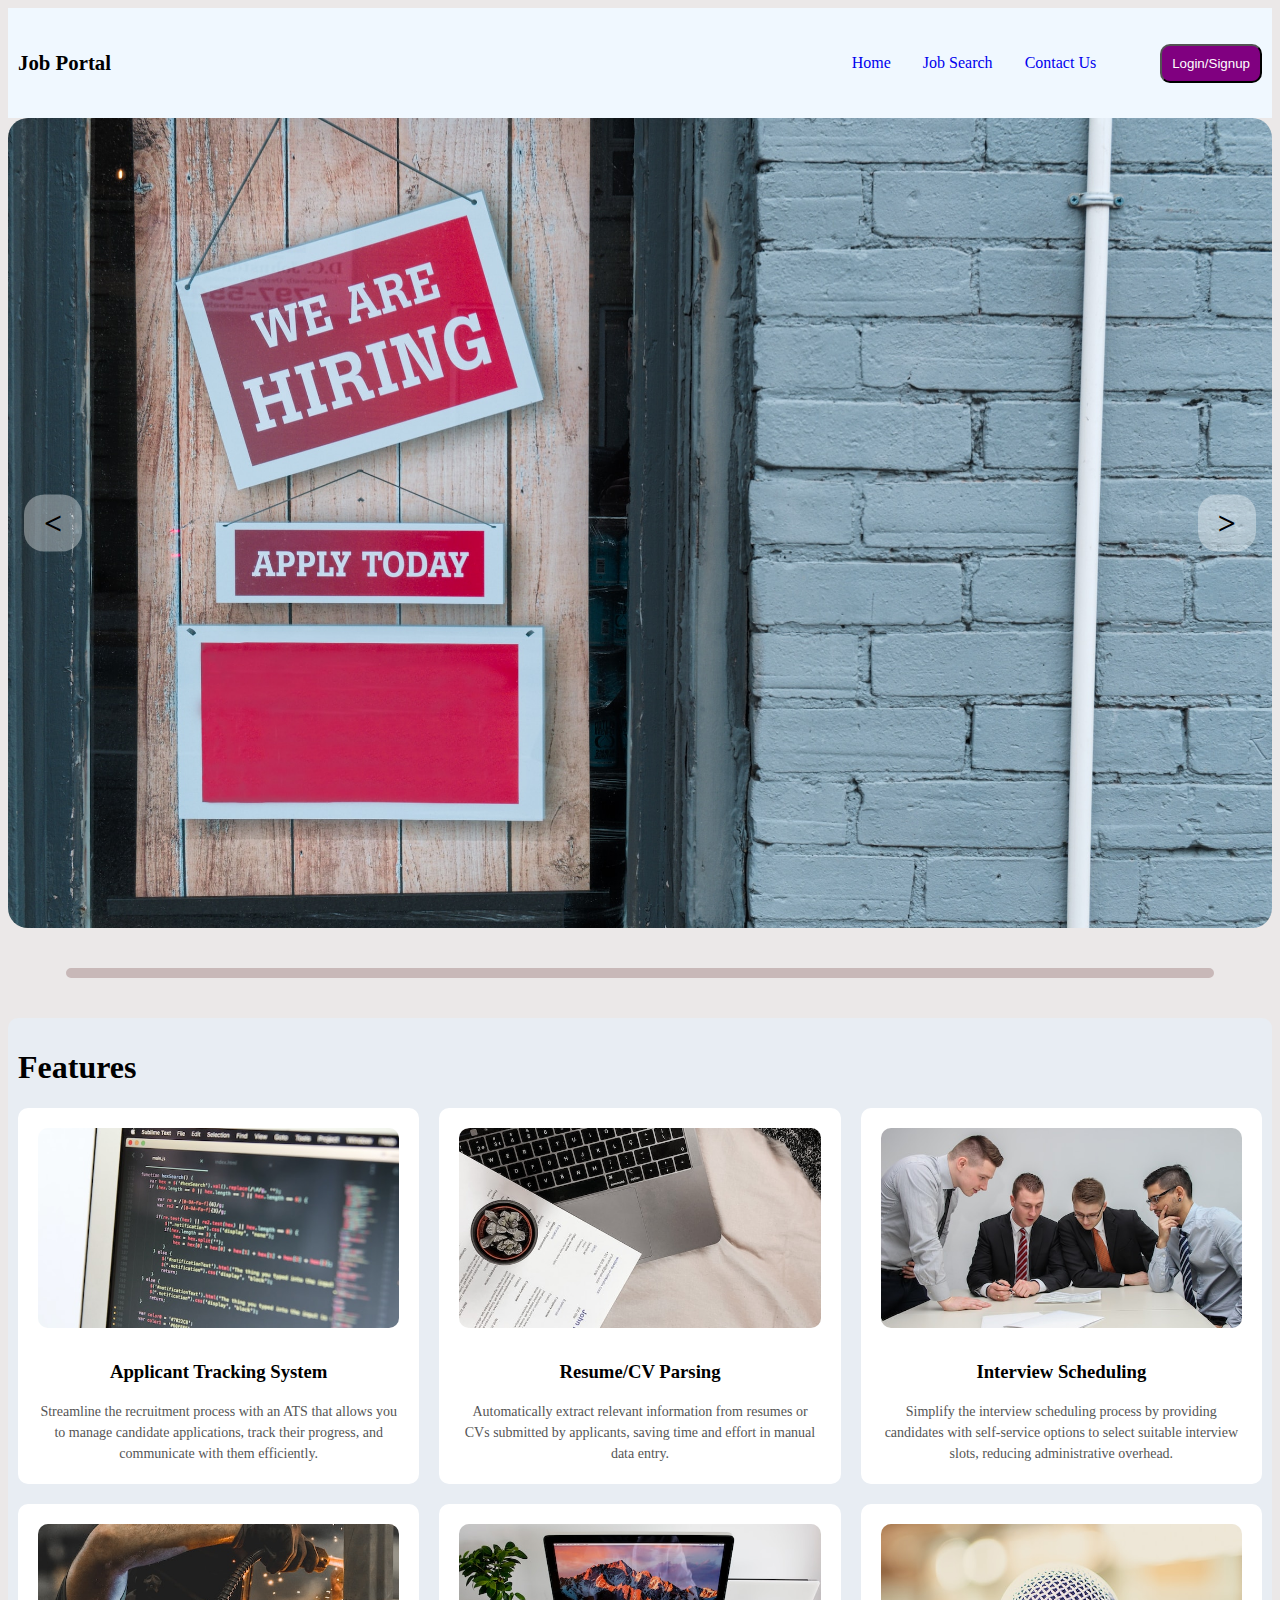
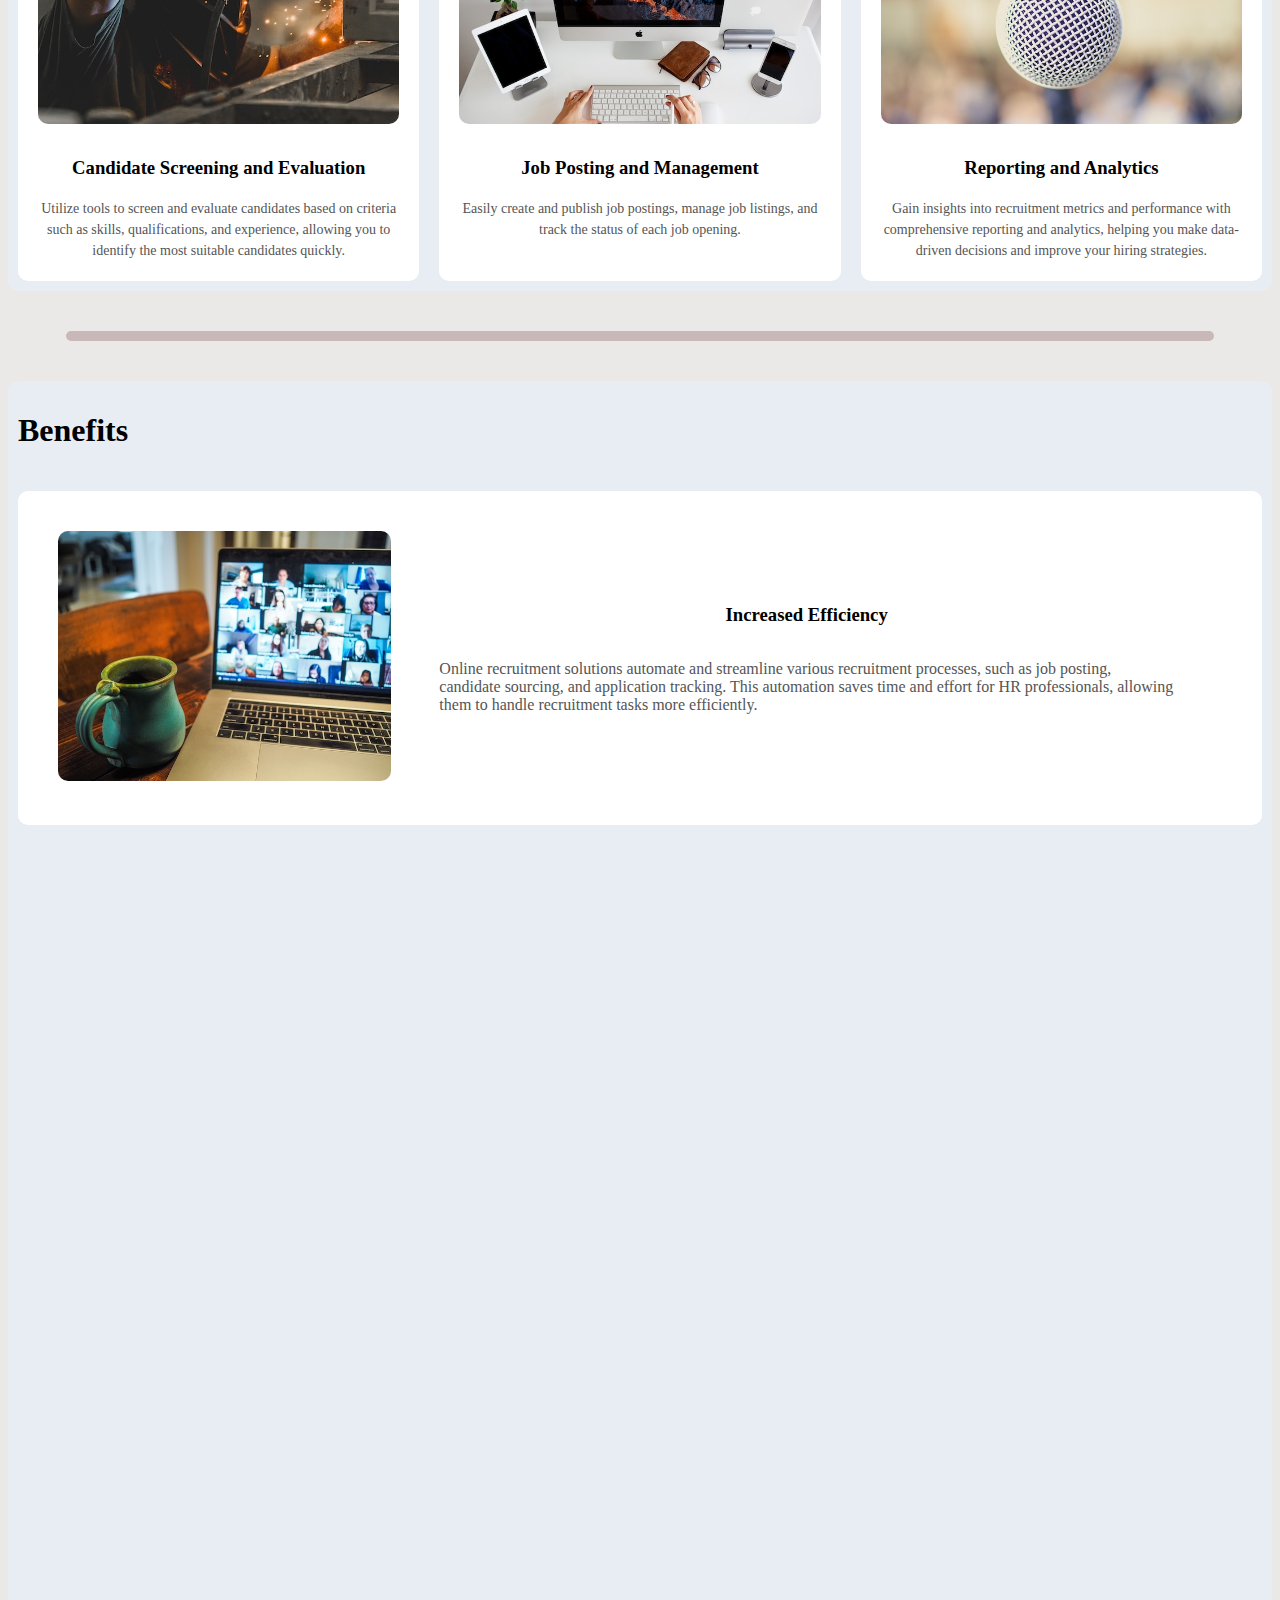
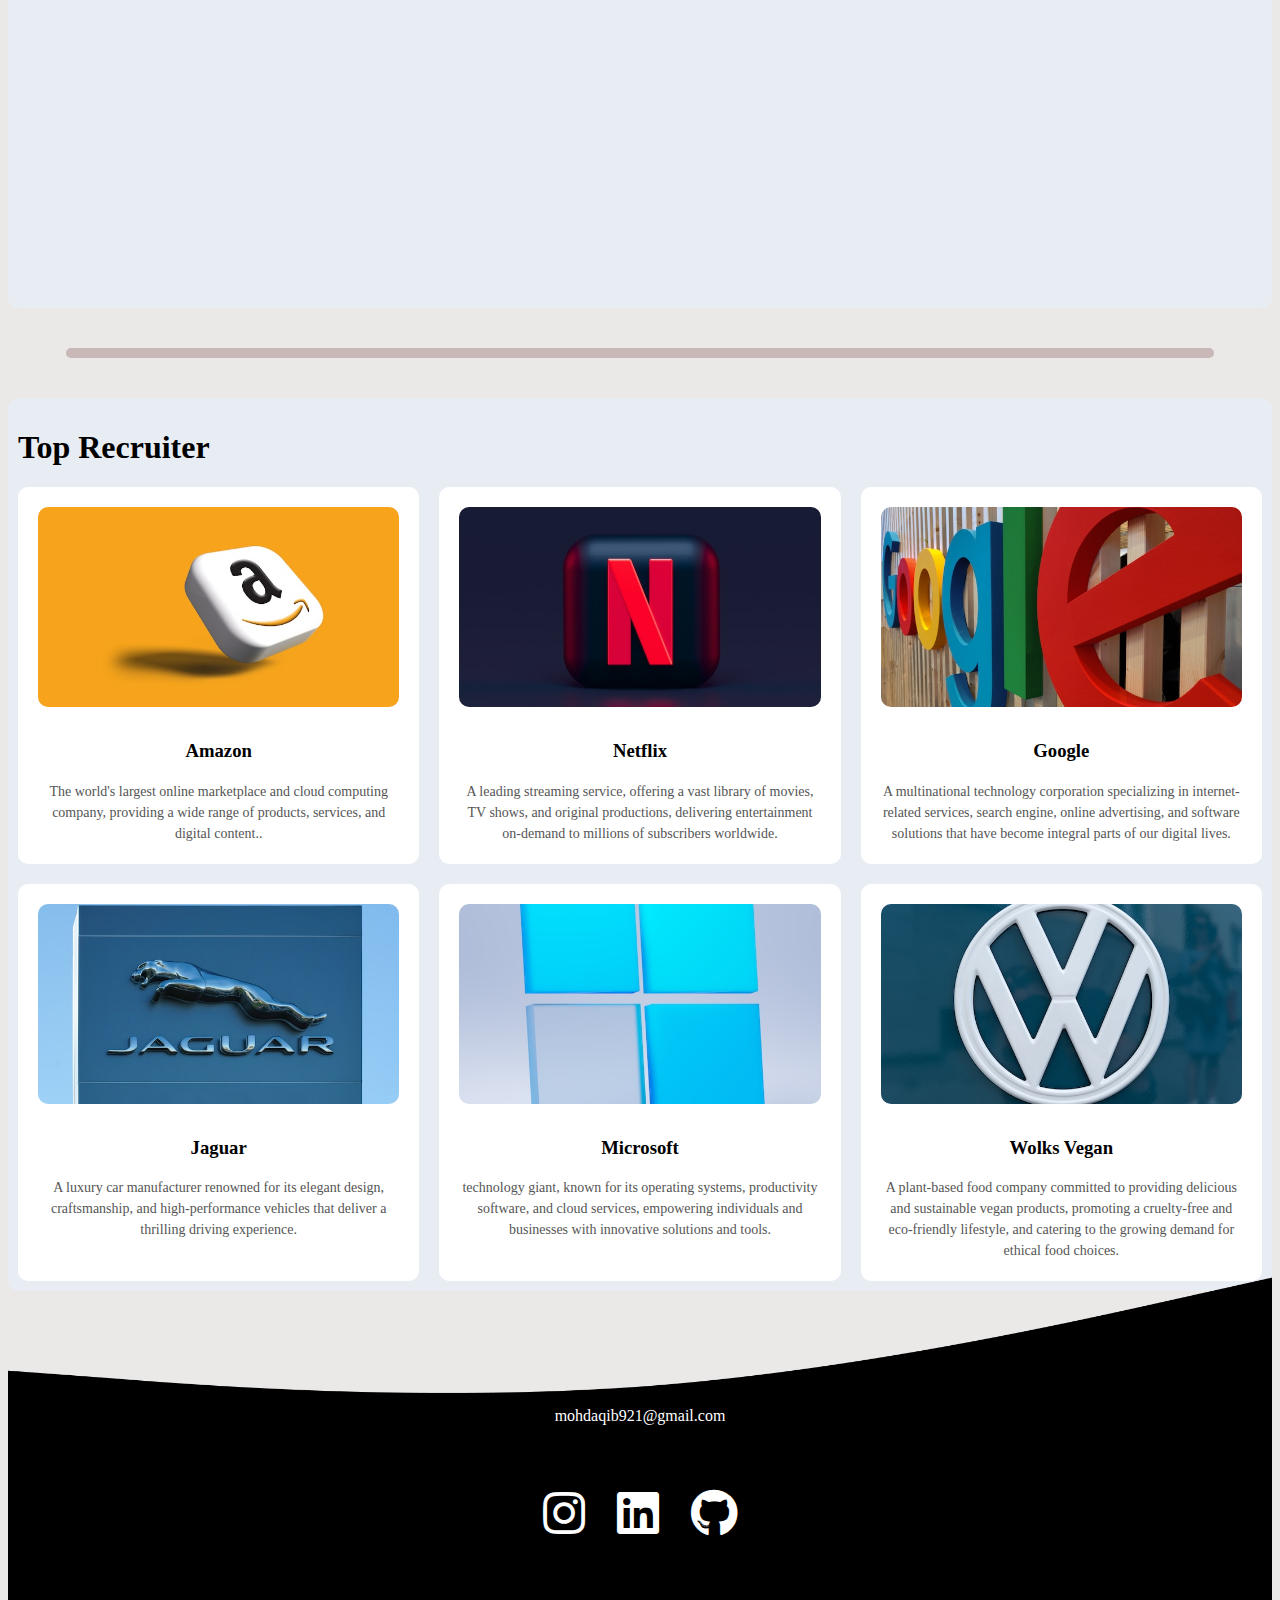
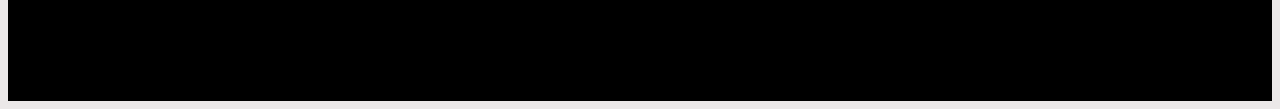
<file: index.html>
<!DOCTYPE html>
<html lang="en">

<head>
    <meta charset="UTF-8">
    <meta name="viewport" content="width=device-width, initial-scale=1.0">
    <link rel="stylesheet" href="index.css">
    <link rel="stylesheet" href="https://cdnjs.cloudflare.com/ajax/libs/font-awesome/5.15.3/css/all.min.css">
    <title>Document</title>
</head>

<body>
    <div class="container">
        <!-- navbar -->
        <div class="n-wrapper">
            <div class="n-left">
                <div class="n-name">Job Portal</div>
            </div>
            <div class="n-right">
                <div class="n-list">
                    <ul>
                        <li>
                          <a href="/index.html" style="text-decoration: none;">Home</a>
                        </li>
                        <li>
                          <a href="/Job.html" style="text-decoration: none;">Job Search</a>
                        </li>
                       
                        <li>
                          <!-- <Link spy={true} to='Testimonials' smooth={true} activeClass="activeClass">Contact Us</Link> -->
                          <a href="/index.html" style="text-decoration: none;">Contact Us</a>
                        </li>
                      </ul>
                </div>

                <Link spy={true} to='Contact' smooth={true} activeClass='activeClass'>
                <a href="Auth.html">
                    <button class="button n-button">Login/Signup</button>
                </a>
                </Link>
            </div>
        </div>

        <!-- slider -->
        <div class="slider">
            <div class="slides">
                <img src="/Images/Hire.jpg" alt="Slide 1">
                <img src="/Images/place.jpg" alt="Slide 2">
                <img src="/Images/something.jpg" alt="Slide 3">
            </div>
            <div class="slider-icons">
                <span class="slider-icon prev-icon">&lt;</span>
                <span class="slider-icon next-icon">&gt;</span>
            </div>
        </div>
        <!-- key Features -->
        <div class="hr-line">
            <hr>
        </div>
        <div class="features">
            <h1>Features</h1>
            <div class="features-container">
                <div class="box">
                    <img src="/Images/ATS.jpg" alt="">
                    <h3>Applicant Tracking System</h3>
                    <div class="bottom">
                        Streamline the recruitment process with an ATS that allows you to manage candidate applications,
                        track their progress, and communicate with them efficiently.
                    </div>
                </div>
                <div class="box">
                    <img src="/Images/resume.jpg" alt="">
                    <h3>Resume/CV Parsing</h3>
                    <div class="bottom">
                        Automatically extract relevant information from resumes or CVs submitted by applicants, saving
                        time and effort in manual data entry.
                    </div>
                </div>
                <div class="box">
                    <img src="/Images/interview.jpg" alt="">
                    <h3>Interview Scheduling</h3>
                    <div class="bottom">
                        Simplify the interview scheduling process by providing candidates with self-service options to
                        select suitable interview slots, reducing administrative overhead.
                    </div>
                </div>
                <div class="box">
                    <img src="/Images/work.jpg" alt="">
                    <h3>Candidate Screening and Evaluation</h3>
                    <div class="bottom">
                        Utilize tools to screen and evaluate candidates based on criteria such as skills,
                        qualifications, and experience, allowing you to identify the most suitable candidates quickly.
                    </div>
                </div>
                <div class="box">
                    <img src="/Images/job.jpg" alt="">
                    <h3>Job Posting and Management</h3>
                    <div class="bottom">
                        Easily create and publish job postings, manage job listings, and track the status of each job
                        opening.


                    </div>
                </div>
                <div class="box">
                    <img src="/Images/reporting.jpg" alt="">
                    <h3>Reporting and Analytics</h3>
                    <div class="bottom">
                        Gain insights into recruitment metrics and performance with comprehensive reporting and
                        analytics, helping you make data-driven decisions and improve your hiring strategies.
                    </div>
                </div>
            </div>
        </div>


        <div class="hr-line">
            <hr>
        </div>
        <!-- Benefits -->
        <div class="benefits">
            <h1>Benefits</h1>
            <div class="benefit-box">
                <div class="benefit-left">
                    <img src="/Images/Increased.jpg" alt="">
                </div>
                <div class="benefit-right">
                    <h3>Increased Efficiency</h3>
                    <p>Online recruitment solutions automate and streamline various recruitment processes, such as job
                        posting, candidate sourcing, and application tracking. This automation saves time and effort for
                        HR professionals, allowing them to handle recruitment tasks more efficiently.</p>
                </div>
            </div>
            <div class="benefit-box">
                <div class="benefit-right">
                    <h3>Wider Talent Reach</h3>
                    <p>With online recruitment solutions, job postings can reach a broader audience across multiple job
                        boards, social media platforms, and career websites. This expanded reach increases the chances
                        of attracting high-quality candidates from diverse backgrounds.</p>
                </div>
                <div class="benefit-left">
                    <img src="/Images/talent.jpg" alt="">
                </div>

            </div>
            <div class="benefit-box">
                <div class="benefit-left">
                    <img src="/Images/screening.jpg" alt="">
                </div>
                <div class="benefit-right">
                    <h3>Improved Candidate Screening</h3>
                    <p>Online recruitment solutions often include features like resume parsing and candidate filtering.
                        These tools automatically analyze resumes and applications, extract relevant information, and
                        provide advanced filtering options based on qualifications and criteria. This helps HR
                        professionals quickly identify top candidates and focus on the most suitable applicants.</p>
                </div>
            </div>
            <div class="benefit-box">
                <div class="benefit-right">
                    <h3>Enhanced Collaboration and Communication</h3>
                    <p>Online recruitment platforms facilitate collaboration among hiring teams by providing centralized
                        access to candidate profiles, interview notes, and feedback. This improves communication and
                        coordination between team members, resulting in faster decision-making and a more streamlined
                        hiring process.</p>
                </div>
                <div class="benefit-left">
                    <img src="/Images/communication.jpg" alt="">
                </div>

            </div>
        </div>

        <div class="hr-line">
            <hr>
        </div>

        <!-- our top Recruiter -->

        <div class="features">
            <h1>Top Recruiter</h1>
            <div class="features-container">
                <div class="box">
                    <img src="/Images/amazon.jpg" alt="">
                    <h3>Amazon</h3>
                    <div class="bottom">
                        The world's largest online marketplace and cloud computing company, providing a wide range of products, services, and digital content..
                    </div>
                </div>
                <div class="box">
                    <img src="/Images/netflix.jpg" alt="">
                    <h3>Netflix</h3>
                    <div class="bottom">
                        A leading streaming service, offering a vast library of movies, TV shows, and original productions, delivering entertainment on-demand to millions of subscribers worldwide.
                    </div>
                </div>
                <div class="box">
                    <img src="/Images/google.jpg" alt="">
                    <h3>Google</h3>
                    <div class="bottom">
                        A multinational technology corporation specializing in internet-related services, search engine, online advertising, and software solutions that have become integral parts of our digital lives.
                    </div>
                </div>
                <div class="box">
                    <img src="/Images/jaguar.jpg" alt="">
                    <h3>Jaguar</h3>
                    <div class="bottom">
                        A luxury car manufacturer renowned for its elegant design, craftsmanship, and high-performance vehicles that deliver a thrilling driving experience.
                    </div>
                </div>
                <div class="box">
                    <img src="/Images/microsoft (1).jpg" alt="">
                    <h3>Microsoft</h3>
                    <div class="bottom">
                        technology giant, known for its operating systems, productivity software, and cloud services, empowering individuals and businesses with innovative solutions and tools.


                    </div>
                </div>
                <div class="box">
                    <img src="/Images/wolksvegan.jpg" alt="">
                    <h3>Wolks Vegan</h3>
                    <div class="bottom">
                        A plant-based food company committed to providing delicious and sustainable vegan products, promoting a cruelty-free and eco-friendly lifestyle, and catering to the growing demand for ethical food choices.
                    </div>
                </div>
            </div>

        </div>

        <!-- footer -->
        <footer>
            <div class="footer-wrapper">
              <img class="wave-image" src="/Images/wave.png" alt="">
              <div class="content-wrapper">
                <span style="font-family: 'Lexend Medium';">mohdaqib921@gmail.com</span>
                <div class="icons-wrapper">
                    <a target="_blank" href="https://www.instagram.com/mohdazeem8267/" rel="noopener noreferrer">
                        <i class="fab fa-instagram" style="font-size: 48px; color: white;"></i>
                      </a>
                  <a target="_blank" href="https://www.linkedin.com/in/mohd-aqib-4052b6225/">
                    <i class="fab fa-linkedin" style="font-size: 48px; color: white;"></i>
                  </a>
                  <a target="_blank" href="https://github.com/MohdAqib8267" rel="noopener noreferrer">
                    <i class="fab fa-github" style="font-size: 48px; color: white;"></i>
                  </a>
                </div>
              </div>
            </div>
          </footer>
          


        <script src="index.js"></script>
</body>

</html>
</file>
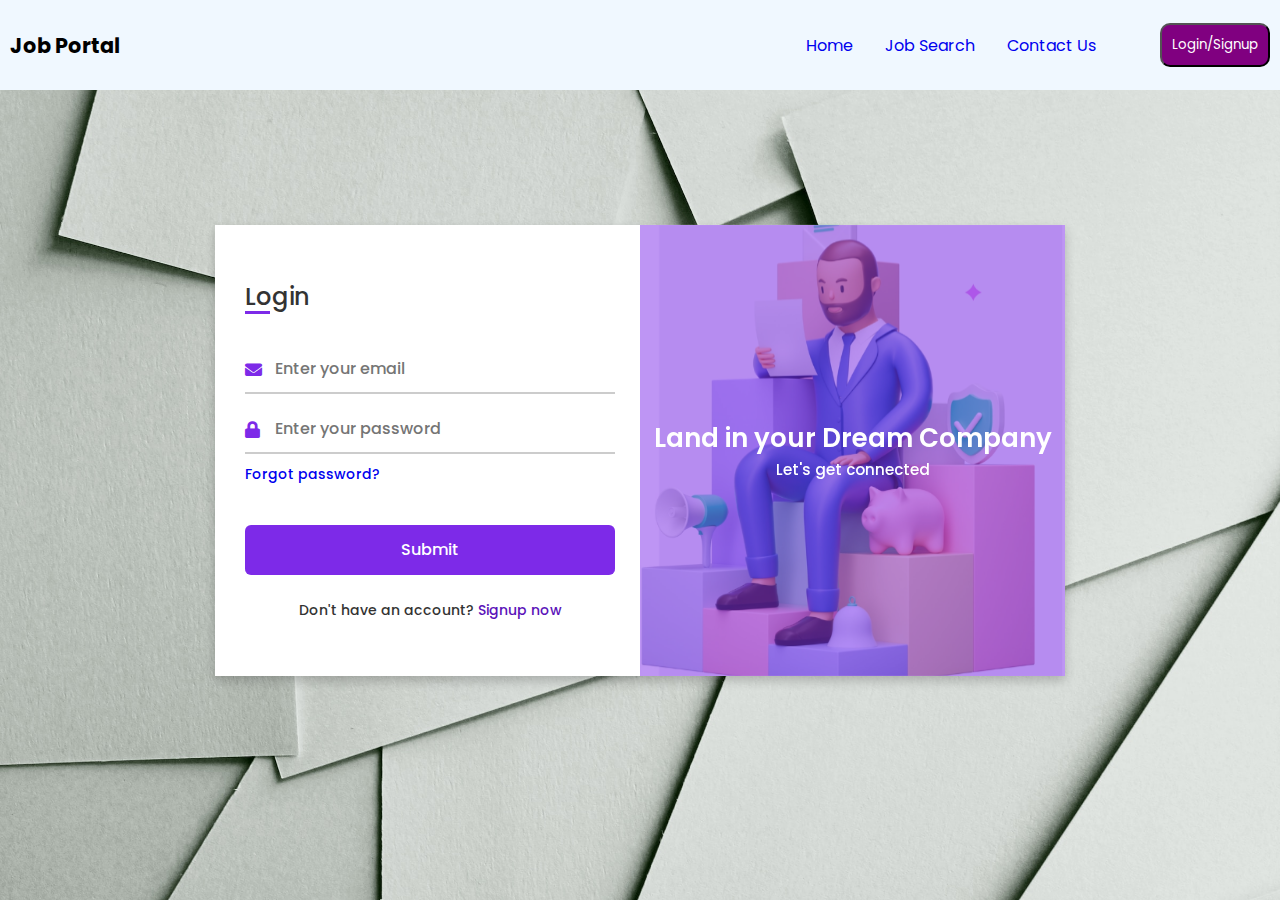
<file: Auth.html>
<!DOCTYPE html>

<html lang="en" dir="ltr">
  <head>
    <meta charset="UTF-8">
    <title>Job Portal </title>
    <link rel="stylesheet" href="Auth.css">
    
    <link rel="stylesheet" href="https://cdnjs.cloudflare.com/ajax/libs/font-awesome/5.15.3/css/all.min.css">
    <meta name="viewport" content="width=device-width, initial-scale=1.0">
  </head>
  <body>

    <div class="n-wrapper">
      <div class="n-left">
          <div class="n-name">Job Portal</div>
      </div>
      <div class="n-right">
          <div class="n-list">
              <ul>
                  <li>
                    <a href="/index.html" style="text-decoration: none;">Home</a>
                  </li>
                  <li>
                    <a href="/Job.html" style="text-decoration: none;">Job Search</a>
                  </li>
                  
                    <!-- <Link spy={true} to='Testimonials' smooth={true} activeClass="activeClass">Contact Us</Link> -->
                    <a href="/index.html" style="text-decoration: none;">Contact Us</a>
                  </li>
                </ul>
          </div>

          <Link spy={true} to='Contact' smooth={true} activeClass='activeClass'>
          <a href="Auth.html">
              <button class="button n-button">Login/Signup</button>
          </a>
          </Link>
      </div>
  </div>

    <div class="container">
      <input type="checkbox" id="flip">
      <div class="cover">
        <div class="front">
          <img src="./Images/login.png" alt="">
          <div class="text">
            <span class="text-1">Land in your Dream Company</span>
            <span class="text-2">Let's get connected</span>
          </div>
        </div>
        <div class="back">
          \
          <div class="text">
            <span class="text-1">Complete miles of journey <br> with one step</span>
            <span class="text-2">Let's get started</span>
          </div>
        </div>
      </div>
      <div class="forms">
        <div class="form-content">
          <div class="login-form">
            <div class="title">Login</div>
            <form action="#">
              <div class="input-boxes">
                <div class="input-box">
                  <i class="fas fa-envelope"></i>
                  <input type="text" placeholder="Enter your email" required>
                </div>
                <div class="input-box">
                  <i class="fas fa-lock"></i>
                  <input type="password" placeholder="Enter your password" required>
                </div>
                <div class="text"><a href="#">Forgot password?</a></div>
                <div class="button input-box">
                  <input type="submit" value="Submit">
                </div>
                <div class="text sign-up-text">Don't have an account? <label for="flip">Signup now</label></div>
              </div>
            </form>
          </div>
          <div class="signup-form">
            <div class="title">Signup</div>
            <form action="#">
              <div class="input-boxes">
                <div class="input-box">
                  <i class="fas fa-user"></i>
                  <input type="text" placeholder="Enter your name" required>
                </div>
                <div class="input-box">
                  <i class="fas fa-envelope"></i>
                  <input type="text" placeholder="Enter your email" required>
                </div>
                <div class="input-box">
                  <i class="fas fa-lock"></i>
                  <input type="password" placeholder="Enter your password" required>
                </div>
                <div class="button input-box">
                  <input type="submit" value="Submit">
                </div>
                <div class="text sign-up-text">Already have an account? <label for="flip">Login now</label></div>
              </div>
            </form>
          </div>
        </div>
      </div>
    </div>

    <style>
      #flip:checked ~ .cover .front .text-1 ,
      #flip:checked ~ .cover .back .text-1  {
        display: inline-block;
        transform: scale(-1, 1);
        -webkit-transform: scale(-1, 1);
        filter: FlipH;
        -ms-filter: "FlipH";
      }
      #flip:checked ~ .cover .front .text-2 ,
      #flip:checked ~ .cover .back .text-2  {
        display: inline-block;
        transform: scale(-1, 1);
        -webkit-transform: scale(-1, 1);
        filter: FlipH;
        -ms-filter: "FlipH";
      }
    </style>

  </body>
</html>
</file>
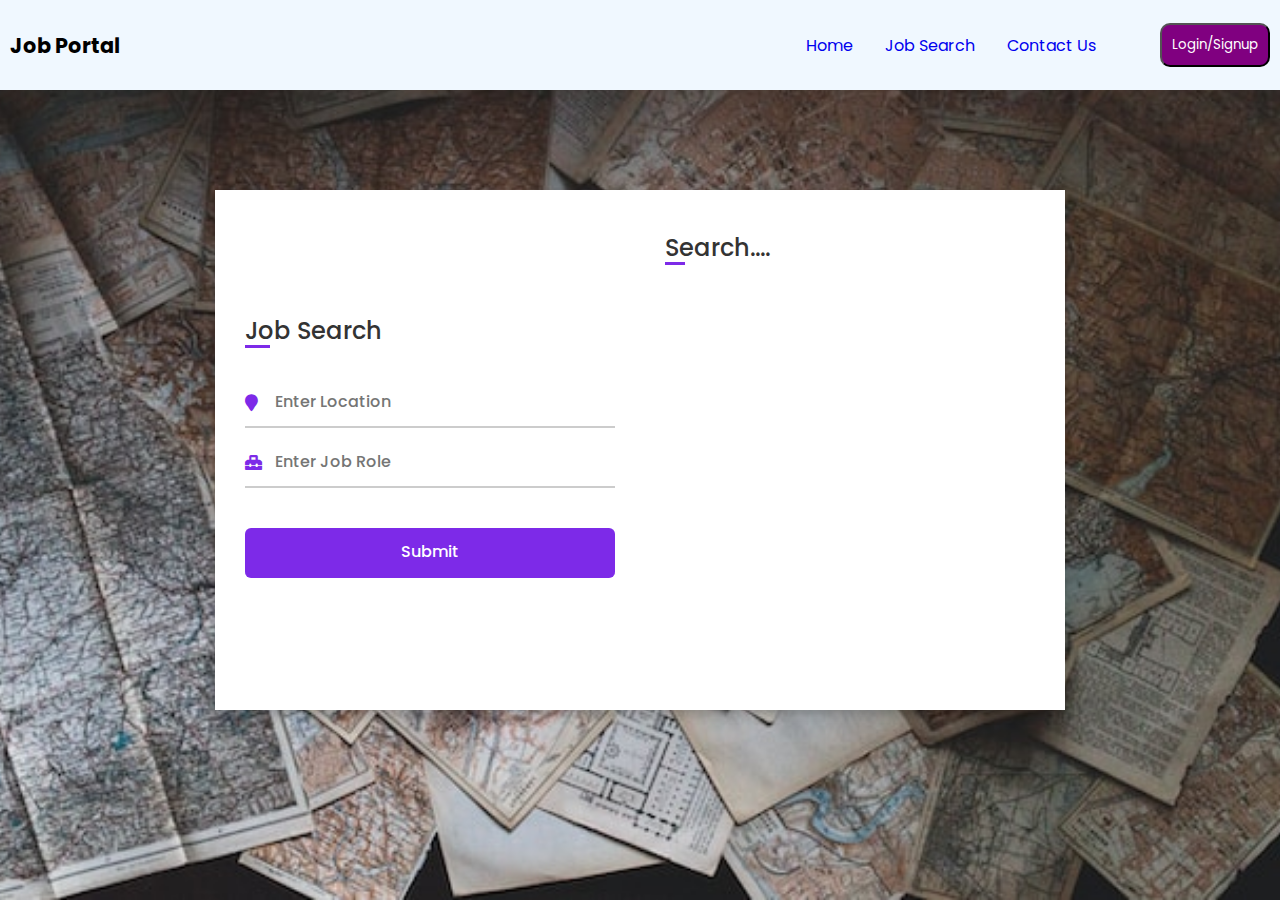
<file: Job.html>
<!DOCTYPE html>

<html lang="en" dir="ltr">

<head>
    <meta charset="UTF-8">
    <title>Job Portal </title>
    <link rel="stylesheet" href="Auth.css">
    <link rel="stylesheet" href="job.css">
    <!-- <link rel="stylesheet" href="index.css"> -->
    <!-- Fontawesome CDN Link -->
    <link rel="stylesheet" href="https://cdnjs.cloudflare.com/ajax/libs/font-awesome/5.15.3/css/all.min.css">
    <meta name="viewport" content="width=device-width, initial-scale=1.0">
</head>

<body>
    <div class="n-wrapper">
        <div class="n-left">
            <div class="n-name">Job Portal</div>
        </div>
        <div class="n-right">
            <div class="n-list">
                <ul>
                    <li>
                      <a href="/index.html" style="text-decoration: none;">Home</a>
                    </li>
                    <li>
                      <a href="/Job.html" style="text-decoration: none;">Job Search</a>
                    </li>
                    
                      <!-- <Link spy={true} to='Testimonials' smooth={true} activeClass="activeClass">Contact Us</Link> -->
                      <a href="/index.html" style="text-decoration: none;">Contact Us</a>
                    </li>
                  </ul>
            </div>

            <Link spy={true} to='Contact' smooth={true} activeClass='activeClass'>
            <a href="Auth.html">
                <button class="button n-button">Login/Signup</button>
            </a>
            </Link>
        </div>
    </div>

    

    
    <div class="container">

        <div class="forms">
            <div class="form-content">
                <div class="login-form">
                    <div class="title">Job Search</div>
                    <form action="#">
                        <div class="input-boxes">
                            <div class="input-box">
                                <i class="fa fa-map-marker"></i>
                                <input type="text" placeholder="Enter Location" required>
                            </div>
                            <div class="input-box">
                                <i class="fa fa-toolbox"></i>

                                <input type="text" placeholder="Enter Job Role" required>
                            </div>

                            <div class="button input-box">
                                <input type="submit" value="Submit">
                            </div>

                        </div>
                    </form>
                </div>
                <div class="signup-form">
                    <div class="title">Search....</div>
                    <div class="candidate_list">

                    </div>
                </div>
            </div>
        </div>
    </div>
<script >
   
    document.addEventListener("DOMContentLoaded", function () {
        const form = document.querySelector('.login-form form');
        const submitInput = document.querySelector('.button.input-box input[type="submit"]');
        const locationInput = document.querySelector('.input-boxes .input-box:nth-child(1) input');
        const jobRoleInput = document.querySelector('.input-boxes .input-box:nth-child(2) input');
        const list = document.querySelector('.candidate_list');
        // submitInput.addEventListener('click', function () {
        //     const location = locationInput.value.trim().toLowerCase();
        //     const jobRole = jobRoleInput.value.trim().toLowerCase();
        //     fetch("/candidate.json").
        //     then(response=>response.json())
        //     .then(data=>{
        //         console.log(data);
              
        //         console.log(location);
        //         console.log(jobRole);
        //     })
        // });
        form.addEventListener('submit', function (event) {
            event.preventDefault(); // Prevent form submission

            const location = locationInput.value.trim().toLowerCase();
            const jobRole = jobRoleInput.value.trim().toLowerCase();

            // Clear the previous candidate list
            list.innerHTML = '<div class="title">Candidate List</div>';

            // Fetch candidate data from the JSON file
            fetch("/candidate.json")
                .then(response => response.json())
                .then(data => {
                    // console.log(location);
                    // console.log(jobRole);
                    console.log(data);
                    const candidates = data.candidates;
                    // console.log(candidates);

                    // Filter candidates based on location and job role
                    const filteredCandidates = candidates.filter(candidate =>
                        candidate.location.toLowerCase()==location &&
                        candidate.jobRole.toLowerCase()==jobRole
                        // candidate.location.toLowerCase().includes(location) &&
                        // candidate.jobRole.toLowerCase().includes(jobRole)
                        // console.log(candidate.location.toLowerCase())
                    );
                    // console.log(filteredCandidates);

                    // Display the filtered candidates
                    let counter = 1;
                    filteredCandidates.forEach(candidate => {
                        const candidateInfo = document.createElement('div');
                        candidateInfo.classList.add('candidate-info');
                        candidateInfo.textContent = `${counter}. ${candidate.name} - ${candidate.jobRole}`;
                        list.appendChild(candidateInfo);
                        counter++;
                    });

                    // If no candidates match the search criteria
                    if (filteredCandidates.length === 0) {
                        const noResultsInfo = document.createElement('div');
                        noResultsInfo.textContent = 'No candidates found.';
                        list.appendChild(noResultsInfo);
                    }
                })
                .catch(error => {
                    console.log("An error occurred while fetching the candidate data:", error);
                });
        });
    });

</script>

</body>
</file>
<file: index.css>
@import url('https://fonts.googleapis.com/css2?family=Poppins:wght@200;300;400;500;600;700&display=swap');
.container{
  margin: 0;

}

body{
   background: rgb(235, 232, 232);
}
/* navbar css */
.n-wrapper{
  height: 10vh;
  display: flex;
  justify-content: space-between;
  padding: 10px;
  background-color: aliceblue;
}

ul{
  list-style: none;
}
.n-left{
  flex: 1;
  align-items: center;
  display: flex;
  gap: 2rem;
}

.n-name{
  font-size: 1.3rem;
  font-weight: bold;
}

.n-right{
  display: flex;
  flex: 1.5;
  align-items: center;
  justify-content: center;
  font-weight: 400;

}
.n-list{
  flex: 7;
  display: flex;
    justify-content: right;
}
.n-list ul{
  display: flex;
  gap: 2rem;
  margin-right: 4rem;
}

.n-list ul li:hover{
  cursor: pointer;
  color: orange;

}

.n-button{
  flex: 2;
  border-radius: 10px;
  background: purple;
  color: white;
  padding: 10px;
  cursor: pointer;
}
@media screen and (max-width: 480px) {
  /* .n-list{
      display: none;
  }
  .n-button{
      display: none;
  } */
  .n-list ul{
    margin-right: 1rem;
  }
  .n-right{
    transform: scale(0.7);
  }
  
}
  

/* slider */

.slider {
  width: 100%;
  overflow: hidden;
  height: 90vh;
  position: relative;
  border-radius: 20px;
    background-size: cover;
  
}

.slides {
  display: flex;
  width: 300%; /* Width of slides multiplied by the number of slides */
   /* animation: slideAnimation 10s infinite;  */
}

.slides img {
   width: 33.333%;

}
.slider-icons {
  position: absolute;
  top: 50%;
  left: 0;
  right: 0;
  display: flex;
  justify-content: space-between;
  align-items: center;
  transform: translateY(-50%);
}

.slider-icon {
  font-size: 2rem;
  
  font-weight: bolder;
  cursor: pointer;
  background: #ffffff5c;
    color: black;
    padding: 10px 20px;
    border-radius: 20px;
}

.prev-icon {
  margin-left: 1rem;
}

.next-icon {
  margin-right: 1rem;
}

.hr-line{
  margin: 2rem 0;
  width: 100%;
  justify-content: center;
  align-items: center;
  display: flex;
}
hr{
  color: gray;
  border: 5px solid #c8b8b8;
 width: 90%;
  border-radius: 10px;

}
.features{
  padding:10px;
  background: rgb(232, 237, 243);
    border-radius: 10px;
}
.features-container {
  display: grid;
  grid-template-columns: repeat(auto-fit, minmax(300px, 1fr));
  grid-gap: 20px;
}

.box {
  text-align: center;
  padding: 20px;
  text-align: center;
  background: white;
  border-radius: 10px;
  cursor: pointer;
}

.box:hover {
  transform: scale(1.09);
  background: rgba(233, 232, 232, 0.7); 
  transition: all 0.4s ease-out;
}
.box:hover img {
  opacity: 0.7; 
}

.box img {
  width: 100%;
  height: 200px; 
  object-fit: cover; 
  margin-bottom: 10px;
  transition: opacity 0.4s ease-out;
  width: 100%;
  
  background-size: cover;
  border-radius: 10px;
}

.bottom {
  color: #555555;
  font-size: 14px;
  line-height: 1.5;
}

.benefits{
  padding: 10px;
  background: rgb(232, 237, 243);
  border-radius: 10px;
  gap: 20px;
  display: flex;
  flex-direction: column;
  
}

.benefit-box{
  display: flex;
    padding: 10px;
    /* border: 10px solid #d3e4ff; */
    border-radius: 10px;
  
    background: white;

}
.benefit-left img{
  
  height: 250px;
    border-radius: 10px;
}
.benefit-right{
  display: flex;
  flex-direction: column;
  align-items: center;
  padding: 3rem;
 
}
.benefit-right p{
 color: #555555;
}

.benefits {
 
  margin: 0 auto;
  /* text-align: center; */
}

.benefit-box {
  display: flex;
  align-items: center;
  justify-content: center;
  padding: 40px;
  opacity: 0;
  transform: translateX(-100%);
  transition: opacity 0.8s, transform 0.8s;
}

.benefit-box:nth-child(odd) {
  transform: translateX(100%);
}

.benefit-box:nth-child(even) {
  flex-direction: row;
  transform: translateX(-100%);
}

.benefit-box.animate {
  opacity: 1;
  transform: translateX(0);
}

.recruiter-slider {
  position: relative;
  width: 100%;
  overflow: hidden;
}

.recruiter-slides {
  display: flex;
  width: 600%; 
  transition: transform 0.8s ease-in-out;
}

.footer-wrapper {
  display: flex;
  align-items: center;
  justify-content: center;
  margin-top: -7rem;
  overflow-x: hidden;
}

.wave-image {
  width: 100%;
  margin-top:50px;
  filter: brightness(0%) contrast(100%) saturate(0%) grayscale(100%);
}

.content-wrapper {
  display: flex;
  align-items: center;
  justify-content: center;
  flex-direction: column;
  width: 100%;
  margin-top: 4rem;
  gap: 4rem;
  color: white;
  z-index: 1000;
  position: absolute;
}



.icons-wrapper {
  display: flex;
  gap: 2rem;
}



@media(max-width:768px){
  .benefit-box.animate{
    display: flex;
    flex-direction: column-reverse;
  }
  .benefit-left img{
    width: 100%;
  }
  .benefit-right{
    padding: 0;
  }
  .benefit-box.animate:nth-child(even) {
    flex-direction: column;
   
  }
  .slider{
    height: 30vh;
  }
  .footer-wrapper{
    
    margin-top: -4rem;

  }
 
}
</file>
<file: Auth.css>
@import url('https://fonts.googleapis.com/css2?family=Poppins:wght@200;300;400;500;600;700&display=swap');
*{
  margin: 0;
  padding: 0;
  box-sizing: border-box;
  font-family: "Poppins" , sans-serif;
}


body{
    min-height: 100vh;
  display: flex;
  align-items: center;
      justify-content: center;
  /* background: #7d2ae8;
   */
  padding: 30px;
  background: snow;
  background-image: url("Images/back.jpg");
        background-size: cover;
        background-position: center;


        
       
        flex-direction: column;
        position: relative;
        padding: 10px;
}

.n-wrapper{
  height: 10vh;
  display: flex;
  justify-content: space-between;
  padding: 10px;
  background-color: aliceblue;


  display: flex;
  position: absolute;
  top: 0;
  width: 100%;
}

ul{
  list-style: none;
}
.n-left{
  flex: 1;
  align-items: center;
  display: flex;
  gap: 2rem;
}

.n-name{
  font-size: 1.3rem;
  font-weight: bold;
}

.n-right{
  display: flex;
  flex: 1.5;
  align-items: center;
  justify-content: center;
  font-weight: 400;

}
.n-list{
  flex: 7;
  display: flex;
    justify-content: right;
}
.n-list ul{
  display: flex;
  gap: 2rem;
  margin-right: 4rem;
}

.n-list ul li:hover{
  cursor: pointer;
  color: orange;

}

.n-button{
  flex: 2;
  border-radius: 10px;
  background: purple;
  color: white;
  padding: 10px;
  cursor: pointer;
}
@media screen and (max-width: 480px) {
  /* .n-list{
      display: none;
  }
  .n-button{
      display: none;
  } */
  .n-list ul{
    margin-right: 1rem;
  }
  .n-right{
    transform: scale(0.7);
  }
}



.container{
  position: relative;
  max-width: 850px;
  width: 100%;


  background: #fff;
  padding: 40px 30px;
  box-shadow: 0 5px 10px rgba(0,0,0,0.2);
  perspective: 2700px;
}
.container .cover{
  position: absolute;
  top: 0;
  left: 50%;
  height: 100%;
  width: 50%;



  z-index: 100;
  transition: all 1s ease;
  transform-origin: left;
  transform-style: preserve-3d;
}
.container #flip:checked ~ .cover{
  transform: rotateY(-180deg);
}
 .container .cover .front,
 .container .cover .back{
  position: absolute;
  top: 0;
  left: 0;
  height: 100%;
  width: 100%;
}
.cover .back{
  transform: rotateY(180deg);
  backface-visibility: hidden;
}
.container .cover::before,
.container .cover::after{
  content: '';
  position: absolute;
  height: 100%;
  width: 100%;
  background: #7d2ae8;
  opacity: 0.5;
  z-index: 12;
}
.container .cover::after{
  opacity: 0.3;
  transform: rotateY(180deg);
  backface-visibility: hidden;
}
.container .cover img{
  position: absolute;
  height: 100%;
  width: 100%;
  object-fit: cover;
  z-index: 10;
}
.container .cover .text{
  position: absolute;
  z-index: 130;
  height: 100%;

  
  width: 100%;
  display: flex;
  flex-direction: column;
  align-items: center;
  justify-content: center;
}
.cover .text .text-1,
.cover .text .text-2{
  font-size: 26px;
  font-weight: 600;
  color: #fff;
  text-align: center;
}
.cover .text .text-2{
  font-size: 15px;
  font-weight: 500;
}
.container .forms{
  height: 100%;
  width: 100%;
  background: #fff;
}
.container .form-content{
  display: flex;
  align-items: center;
  justify-content: space-between;
}
.form-content .login-form,
.form-content .signup-form{
  width: calc(100% / 2 - 25px);
}
.forms .form-content .title{
  position: relative;
  font-size: 24px;
  font-weight: 500;
  color: #333;
}
.forms .form-content .title:before{
  content: '';
  position: absolute;
  left: 0;
  bottom: 0;
  height: 3px;
  width: 25px;
  background: #7d2ae8;
}
.forms .signup-form  .title:before{
  width: 20px;
}
.forms .form-content .input-boxes{
  margin-top: 30px;
}
.forms .form-content .input-box{
  display: flex;
  align-items: center;
  height: 50px;
  width: 100%;
  margin: 10px 0;
  position: relative;
}
.form-content .input-box input{
  height: 100%;
  width: 100%;
  outline: none;
  border: none;
  padding: 0 30px;
  font-size: 16px;
  font-weight: 500;
  border-bottom: 2px solid rgba(0,0,0,0.2);
  transition: all 0.3s ease;
}
.form-content .input-box input:focus,
.form-content .input-box input:valid{
  border-color: #7d2ae8;
}
.form-content .input-box i{
  position: absolute;
  color: #7d2ae8;
  font-size: 17px;
}
.forms .form-content .text{
  font-size: 14px;
  font-weight: 500;
  color: #333;
}
.forms .form-content .text a{
  text-decoration: none;
}
.forms .form-content .text a:hover{
  text-decoration: underline;
}
.forms .form-content .button{
  color: #fff;
  margin-top: 40px;
}
.forms .form-content .button input{
  color: #fff;
  background: #7d2ae8;
  border-radius: 6px;
  padding: 0;
  cursor: pointer;
  transition: all 0.4s ease;
}
.forms .form-content .button input:hover{
  background: #5b13b9;
}
.forms .form-content label{
  color: #5b13b9;
  cursor: pointer;
}
.forms .form-content label:hover{
  text-decoration: underline;
}
.forms .form-content .login-text,
.forms .form-content .sign-up-text{
  text-align: center;
  margin-top: 25px;
}
.container #flip{
  display: none;
}
@media (max-width: 730px) {
  .container .cover{
    display: none;
  }
  .form-content .login-form,
  .form-content .signup-form{
    width: 100%;
  }
  .form-content .signup-form{
    display: none;
  }
  .container #flip:checked ~ .forms .signup-form{
    display: block;
  }
  .container #flip:checked ~ .forms .login-form{
    display: none;
  }
}
</file>
<file: job.css>
body {
    background-image: url("Images/jobsearch.jpg");
    background-size: cover;
    background-position: center;


    display: flex;
    flex-direction: column;
    position: relative;
    padding: 10px;
}


.n-wrapper {
    height: 10vh;
    display: flex;
    justify-content: space-between;
    padding: 10px;
    background-color: aliceblue;


    display: flex;
    position: absolute;
    top: 0;
    width: 100%;
}

ul {
    list-style: none;
}

.n-left {
    flex: 1;
    align-items: center;
    display: flex;
    gap: 2rem;
}

.n-name {
    font-size: 1.3rem;
    font-weight: bold;
}

.n-right {
    display: flex;
    flex: 1.5;
    align-items: center;
    justify-content: center;
    font-weight: 400;

}

.n-list {
    flex: 7;
    display: flex;
    justify-content: right;
}

.n-list ul {
    display: flex;
    gap: 2rem;
    margin-right: 4rem;
}

.n-list ul li:hover {
    cursor: pointer;
    color: orange;

}

.n-button {
    flex: 2;
    border-radius: 10px;
    background: purple;
    color: white;
    padding: 10px;
    cursor: pointer;
}

@media screen and (max-width: 730px) {
    /* .n-list{
        display: none;
    }
    .n-button{
        display: none;
    } */

    .n-list ul {
        margin-right: 1rem;
    }

    .n-right {
        transform: scale(0.7);
        transform: scale(0.7);
    gap: 0rem;
    margin-right: 1rem;
    }

    .container {
        width: 83%;
        max-width: 531px;
        /* height: auto; */
        position: absolute;
        top: 100px;
        height: 70vh;
    }

    .form-content {
        flex-direction: column;
        width: 100%;
    }

    .form-content .signup-form {
        display: contents;
    }

    .candidate_list {
       
    }
}


.candidate_list {
    height: 45vh;
    overflow: hidden;
    scroll-behavior: smooth;
    overflow-y: scroll;
}

/* .candidate-info{
    padding: 7px;
    background: aliceblue;
    border: 2px solid rebeccapurple;
    border-radius: 20px;
} */
</file>
